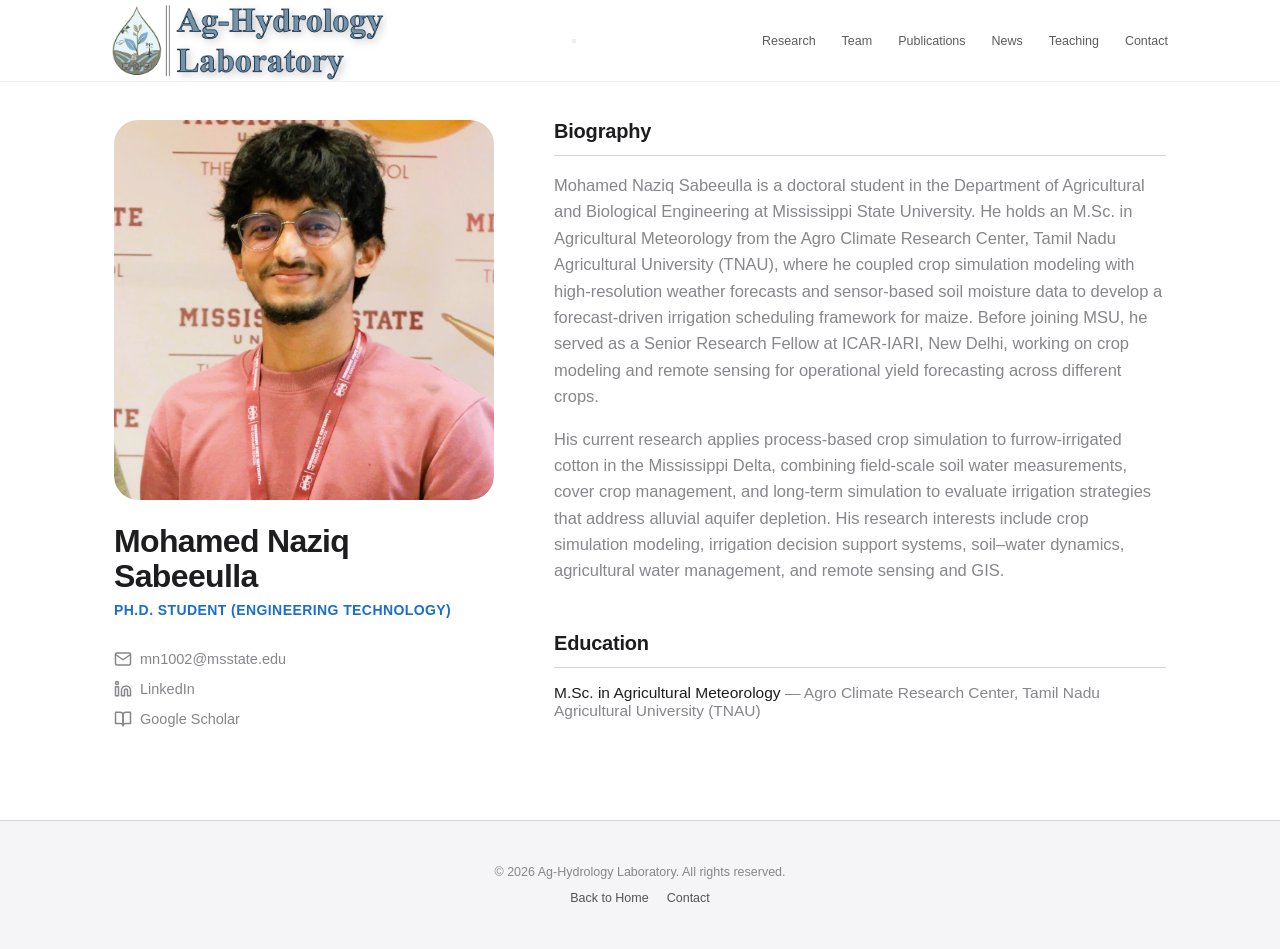
<file: team/naziq.html>
<!DOCTYPE html>
<html lang="en">
<head>
<meta charset="UTF-8">
<meta name="viewport" content="width=device-width, initial-scale=1.0">
<link rel="icon" type="image/x-icon" href="../favicon.ico">
<link rel="icon" type="image/png" sizes="32x32" href="../favicon-32.png">
<link rel="icon" type="image/png" sizes="16x16" href="../favicon-16.png">
<link rel="apple-touch-icon" sizes="180x180" href="../apple-touch-icon.png">
<title>Mohamed Naziq Sabeeulla</title>
<style>
  :root{
    --black:#1d1d1f;
    --white:#ffffff;
    --panel:#f5f5f7;
    --panel-2:#e8e8ed;
    --gray:#86868b;
    --line:#d2d2d7;
    --water:#1c6dd0;
    --water-deep:#0a3d7a;
  }

  *{box-sizing:border-box; margin:0; padding:0;}

  html{scroll-behavior:smooth;}

  body{
    font-family:-apple-system, BlinkMacSystemFont, "SF Pro Display", "Segoe UI", Helvetica, Arial, sans-serif;
    color:var(--black);
    background:var(--white);
    -webkit-font-smoothing:antialiased;
    overflow-x:hidden;
  }

  a{color:inherit; text-decoration:none;}
  img, svg{display:block; max-width:100%;}

  /* ---------- NAV ---------- */
  header{
    position:fixed; top:0; left:0; right:0; z-index:1000;
    height:82px;
    background:rgba(255,255,255,0.75);
    backdrop-filter:blur(20px);
    -webkit-backdrop-filter:blur(20px);
    border-bottom:1px solid rgba(0,0,0,0.06);
    display:flex; align-items:center; justify-content:center;
  }

  nav{
    width:100%; max-width:1100px; padding:0 22px;
    display:flex; align-items:center; justify-content:space-between;
  }

  .brand{
    display:flex; align-items:center; gap:8px;
    font-size:14px; font-weight:600; letter-spacing:-0.01em;
  }

  .brand img {
    height: 80px; /* Increased from 24px to make it prominent */
    width: auto;
    display: block;
  }

  .navlinks{
    display:flex; gap:26px; list-style:none;
    font-size:12.5px; font-weight:400; color:var(--black);
  }

  .navlinks a{opacity:0.72; transition:opacity 0.2s ease;}
  .navlinks a:hover{opacity:1;}
  .navlinks a:focus-visible, a:focus-visible, button:focus-visible{
    outline:2px solid var(--water); outline-offset:3px; opacity:1;
  }

  /* ---------- PROFILE LAYOUT ---------- */
.profile-wrap {
  max-width: 1100px; /* Increased from 1000px for more horizontal room */
  margin: 120px auto 80px;
  padding: 0 24px;
  display: grid;
  grid-template-columns: 380px 1fr; /* Reduced sidebar slightly to give Education more room */
  gap: 60px;
  animation: riseIn 0.8s ease forwards;
}

  @keyframes riseIn{
    from{opacity:0; transform:translateY(18px);}
    to{opacity:1; transform:translateY(0);}
  }

  @media (max-width:800px){
    .profile-wrap{grid-template-columns:1fr; gap:40px;}
  }

  /* SIDEBAR */
  .avatar-large{
    width:100%; aspect-ratio:1/1; border-radius:24px;
    background:linear-gradient(145deg, var(--panel-2), var(--panel));
    display:flex; align-items:center; justify-content:center;
	overflow: hidden;    /* Clips child elements (like <img>) to the rounded border */
    font-size:72px; font-weight:600; color:var(--water-deep);
    letter-spacing:-0.02em; margin-bottom:24px;
  }
 .avatar-large img {
  width: 100%;
  height: 100%;
  object-fit: cover;
  border-radius: inherit; /* Ensures the image adopts the exact same roundness */
  display: block;
}
  .profile-sidebar h1{font-size:32px; font-weight:600; letter-spacing:-0.02em; line-height:1.1;}
  .profile-sidebar .role{
    font-size:14px; color:var(--water); font-weight:600;
    text-transform:uppercase; letter-spacing:0.03em; margin-top:8px;
  }

  .contact-links{margin-top:32px;}
  .contact-links a{
    display:flex; align-items:center; gap:8px;
    font-size:14.5px; font-weight:500; color:var(--gray); margin-bottom:12px;
    transition:color 0.2s ease;
  }
  .contact-links a:hover{color:var(--water);}
  .contact-links svg{width:18px; height:18px;}

  /* MAIN CONTENT */
  .profile-main h2{
    font-size:20px; font-weight:600; letter-spacing:-0.01em;
    margin-bottom:16px; border-bottom:1px solid var(--line); padding-bottom:12px;
    margin-top:48px;
  }
  .profile-main h2:first-child{margin-top:0;}
  .profile-main p{
    font-size:16.5px; color:var(--gray); line-height:1.6; margin-bottom:16px;
  }

  .edu-list{list-style:none;}
  .edu-list li{margin-bottom:12px; font-size:15.5px; color:var(--gray);}
  .edu-list strong{color:var(--black); font-weight:500;}

  /* ---------- FOOTER ---------- */
  footer{
    padding:44px 24px; text-align:center;
    border-top:1px solid var(--line); background:var(--panel);
  }
  footer p{font-size:12.5px; color:var(--gray);}
  footer .fl{margin-top:12px; display:flex; gap:18px; justify-content:center; font-size:12.5px;}
  footer .fl a{opacity:0.75;}
  footer .fl a:hover{opacity:1;}
</style>
</head>
<body>

<header>
  <nav>
    <a href="../index.html" class="brand" aria-label="Agrohydrology Research Group home">
      <img src="../Full_Logo-1_trans.png" alt="Agrohydrology Research Group Logo">
    </a>

    <button class="navtoggle" id="navToggle" aria-label="Toggle menu" aria-expanded="false">
      <span></span><span></span><span></span>
    </button>

    <ul class="navlinks" id="navLinks">
      <li><a href="../index.html#research">Research</a></li>
      <li><a href="../index.html#team">Team</a></li>
      <li><a href="../index.html#publications">Publications</a></li>
      <li><a href="../index.html#news">News</a></li>
      <li><a href="../index.html#teaching">Teaching</a></li>
      <li><a href="../index.html#contact">Contact</a></li>
    </ul>
  </nav>
</header>

<main class="profile-wrap">
  <aside class="profile-sidebar">
    <div class="avatar-large"><img src="naziq.jpg"></div>
    <h1>Mohamed Naziq Sabeeulla</h1>
    <div class="role">Ph.D. Student (Engineering Technology)</div>

    <div class="contact-links">
      <a href="mailto:mn1002@msstate.edu">
        <svg viewBox="0 0 24 24" fill="none" stroke="currentColor" stroke-width="2" stroke-linecap="round" stroke-linejoin="round"><path d="M4 4h16c1.1 0 2 .9 2 2v12c0 1.1-.9 2-2 2H4c-1.1 0-2-.9-2-2V6c0-1.1.9-2 2-2z"></path><polyline points="22,6 12,13 2,6"></polyline></svg>
        mn1002@msstate.edu
      </a>
<a href="https://in.linkedin.com/in/mohamed-naziq-4bb45a18b" target="_blank" rel="noopener noreferrer">
    <svg viewBox="0 0 24 24" fill="none" stroke="currentColor" stroke-width="2" stroke-linecap="round" stroke-linejoin="round">
      <path d="M16 8a6 6 0 0 1 6 6v7h-4v-7a2 2 0 0 0-2-2 2 2 0 0 0-2 2v7h-4v-7a6 6 0 0 1 6-6z"></path>
      <rect x="2" y="9" width="4" height="12"></rect>
      <circle cx="4" cy="4" r="2"></circle>
    </svg>
    LinkedIn
  </a>
      <a href="https://scholar.google.com/citations?user=-HkMBSsAAAAJ&hl=en" target="_blank" rel="noopener noreferrer">
        <svg viewBox="0 0 24 24" fill="none" stroke="currentColor" stroke-width="2" stroke-linecap="round" stroke-linejoin="round"><path d="M2 3h6a4 4 0 0 1 4 4v14a3 3 0 0 0-3-3H2z"></path><path d="M22 3h-6a4 4 0 0 0-4 4v14a3 3 0 0 1 3-3h7z"></path></svg>
        Google Scholar
      </a>
    </div>
  </aside>

  <article class="profile-main">
    <h2>Biography</h2>
    <p>Mohamed Naziq Sabeeulla is a doctoral student in the Department of Agricultural and Biological Engineering at Mississippi State University. He holds an M.Sc. in Agricultural Meteorology from the Agro Climate Research Center, Tamil Nadu Agricultural University (TNAU), where he coupled crop simulation modeling with high-resolution weather forecasts and sensor-based soil moisture data to develop a forecast-driven irrigation scheduling framework for maize. Before joining MSU, he served as a Senior Research Fellow at ICAR-IARI, New Delhi, working on crop modeling and remote sensing for operational yield forecasting across different crops.</p>
    <p>His current research applies process-based crop simulation to furrow-irrigated cotton in the Mississippi Delta, combining field-scale soil water measurements, cover crop management, and long-term simulation to evaluate irrigation strategies that address alluvial aquifer depletion. His research interests include crop simulation modeling, irrigation decision support systems, soil–water dynamics, agricultural water management, and remote sensing and GIS.<p>

    <h2>Education</h2>
    <ul class="edu-list">
      <li><strong>M.Sc. in Agricultural Meteorology</strong> — Agro Climate Research Center, Tamil Nadu Agricultural University (TNAU)</li>
    </ul>

 </article>
</main>

<footer>
  <p>© 2026 Ag-Hydrology Laboratory. All rights reserved.</p>
  <div class="fl">
    <a href="../index.html">Back to Home</a>
    <a href="mailto:ssamanta@abe.msstate.edu">Contact</a>
  </div>
</footer>

</body>
</html>
</file>
